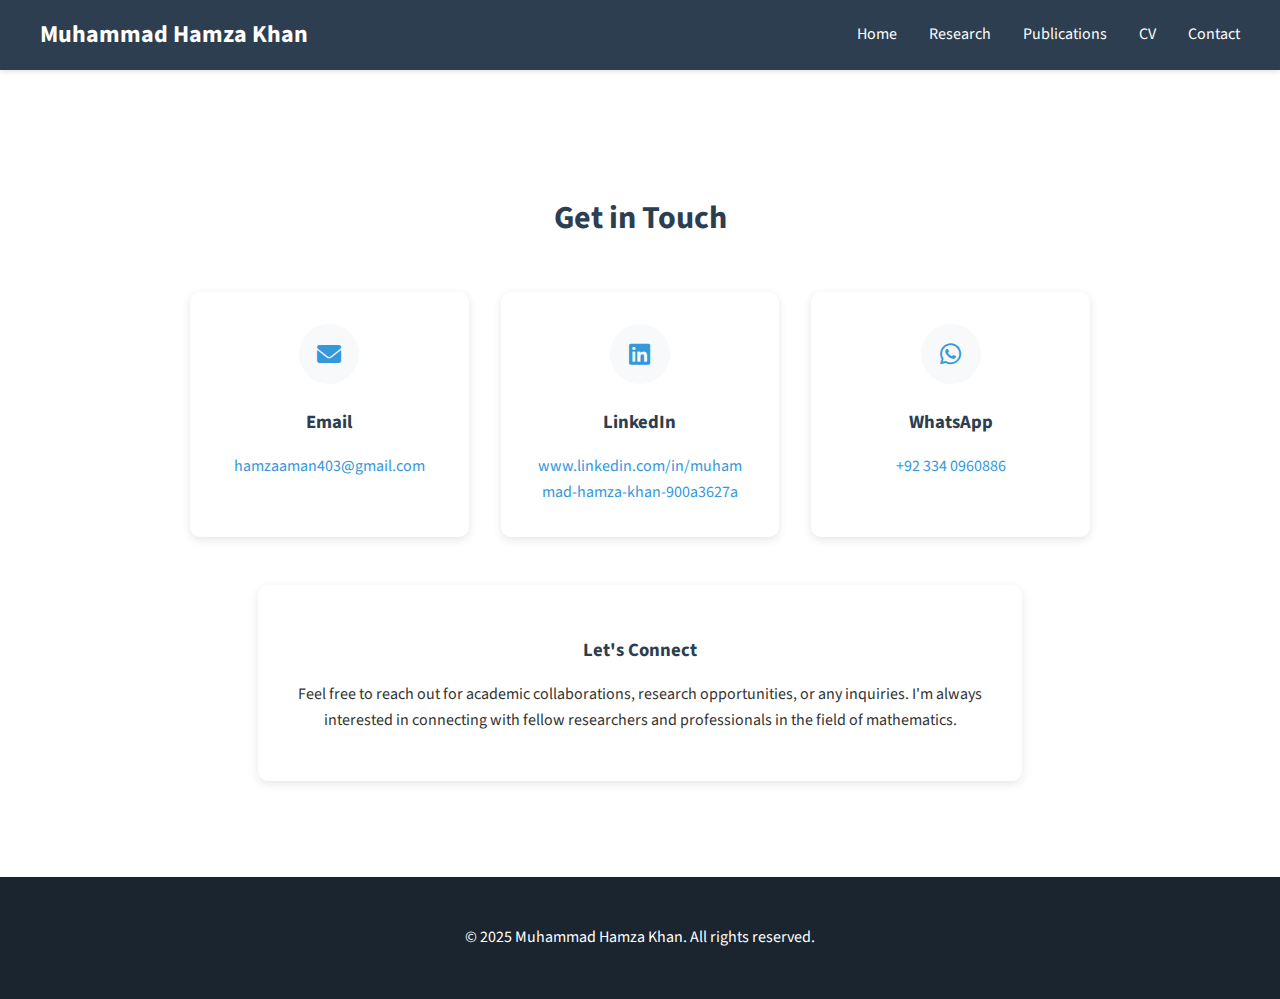
<file: contact.html>
<!DOCTYPE html>
<html lang="en">
<head>
    <meta charset="UTF-8">
    <meta name="viewport" content="width=device-width, initial-scale=1.0">
    <title>Contact - Muhammad Hamza Khan</title>
    <link rel="stylesheet" href="css/style.css">
    <link href="https://fonts.googleapis.com/css2?family=Source+Sans+Pro:wght@400;600;700&display=swap" rel="stylesheet">
    <link rel="stylesheet" href="https://cdnjs.cloudflare.com/ajax/libs/font-awesome/6.0.0/css/all.min.css">
</head>
<body>
    <header>
        <div class="container nav-container">
            <a href="index.html" class="logo">Muhammad Hamza Khan</a>
            <nav>
                <ul>
                    <li><a href="index.html">Home</a></li>
                    <li><a href="research.html">Research</a></li>
                    <li><a href="publications.html">Publications</a></li>
                    <li><a href="cv.html">CV</a></li>
                    <li><a href="contact.html">Contact</a></li>
                </ul>
            </nav>
        </div>
    </header>

    <main>
        <div class="container">
            <section class="contact-page-section">
                <h2 class="section-title">Get in Touch</h2>
                <div class="contact-grid">
                    <div class="contact-card">
                        <div class="contact-icon">
                            <i class="fas fa-envelope"></i>
                        </div>
                        <h3>Email</h3>
                        <a href="mailto:hamzaaman403@gmail.com" class="contact-link">
                            hamzaaman403@gmail.com
                        </a>
                    </div>

                    <div class="contact-card">
                        <div class="contact-icon">
                            <i class="fab fa-linkedin"></i>
                        </div>
                        <h3>LinkedIn</h3>
                        <a href="https://www.linkedin.com/in/muhammad-hamza-khan-900a3627a" target="_blank" class="contact-link">
                            www.linkedin.com/in/muhammad-hamza-khan-900a3627a
                        </a>
                    </div>

                    <div class="contact-card">
                        <div class="contact-icon">
                            <i class="fab fa-whatsapp"></i>
                        </div>
                        <h3>WhatsApp</h3>
                        <a href="https://wa.me/923340960886" target="_blank" class="contact-link">
                            +92 334 0960886
                        </a>
                    </div>
                </div>

                <div class="contact-message">
                    <h3>Let's Connect</h3>
                    <p>Feel free to reach out for academic collaborations, research opportunities, or any inquiries. 
                    I'm always interested in connecting with fellow researchers and professionals in the field of mathematics.</p>
                </div>
            </section>
        </div>
    </main>

    <footer>
        <div class="container">
            <p>&copy; 2025 Muhammad Hamza Khan. All rights reserved.</p>
        </div>
    </footer>
</body>
</html>
</file>
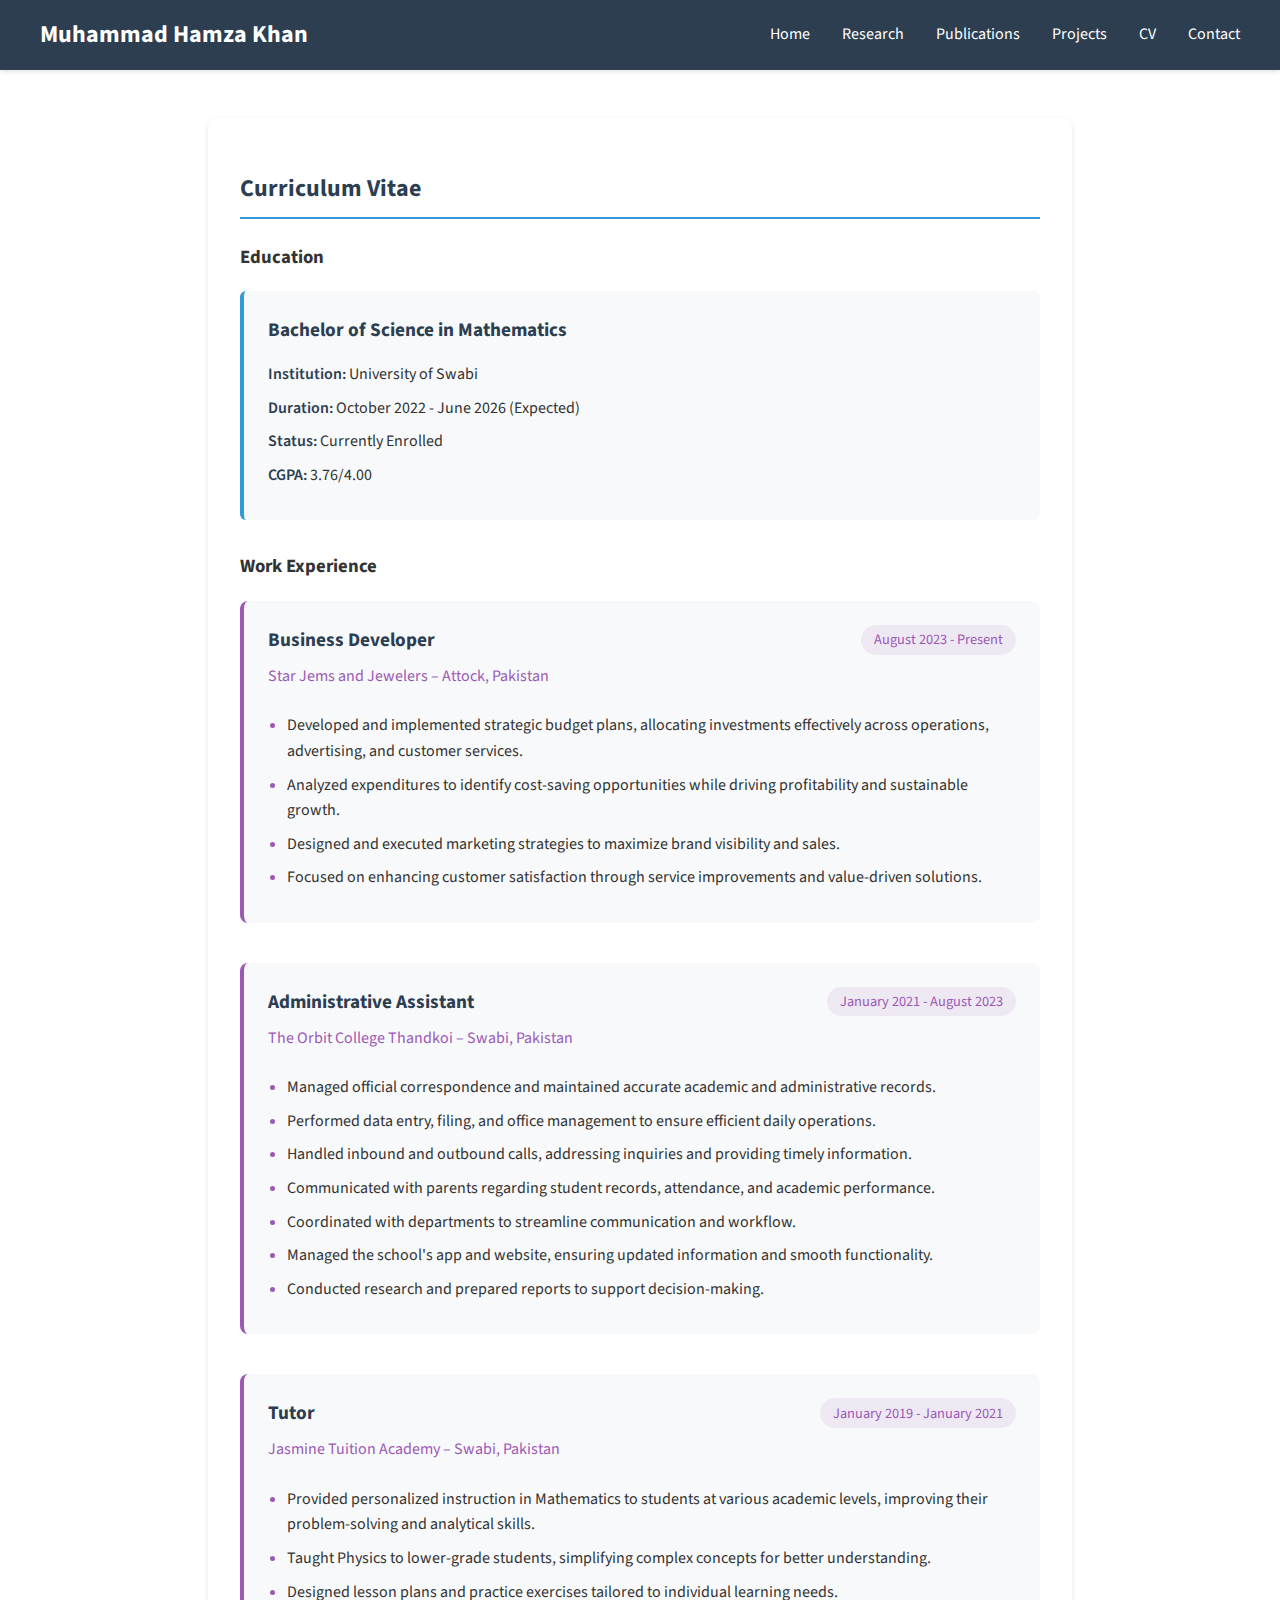
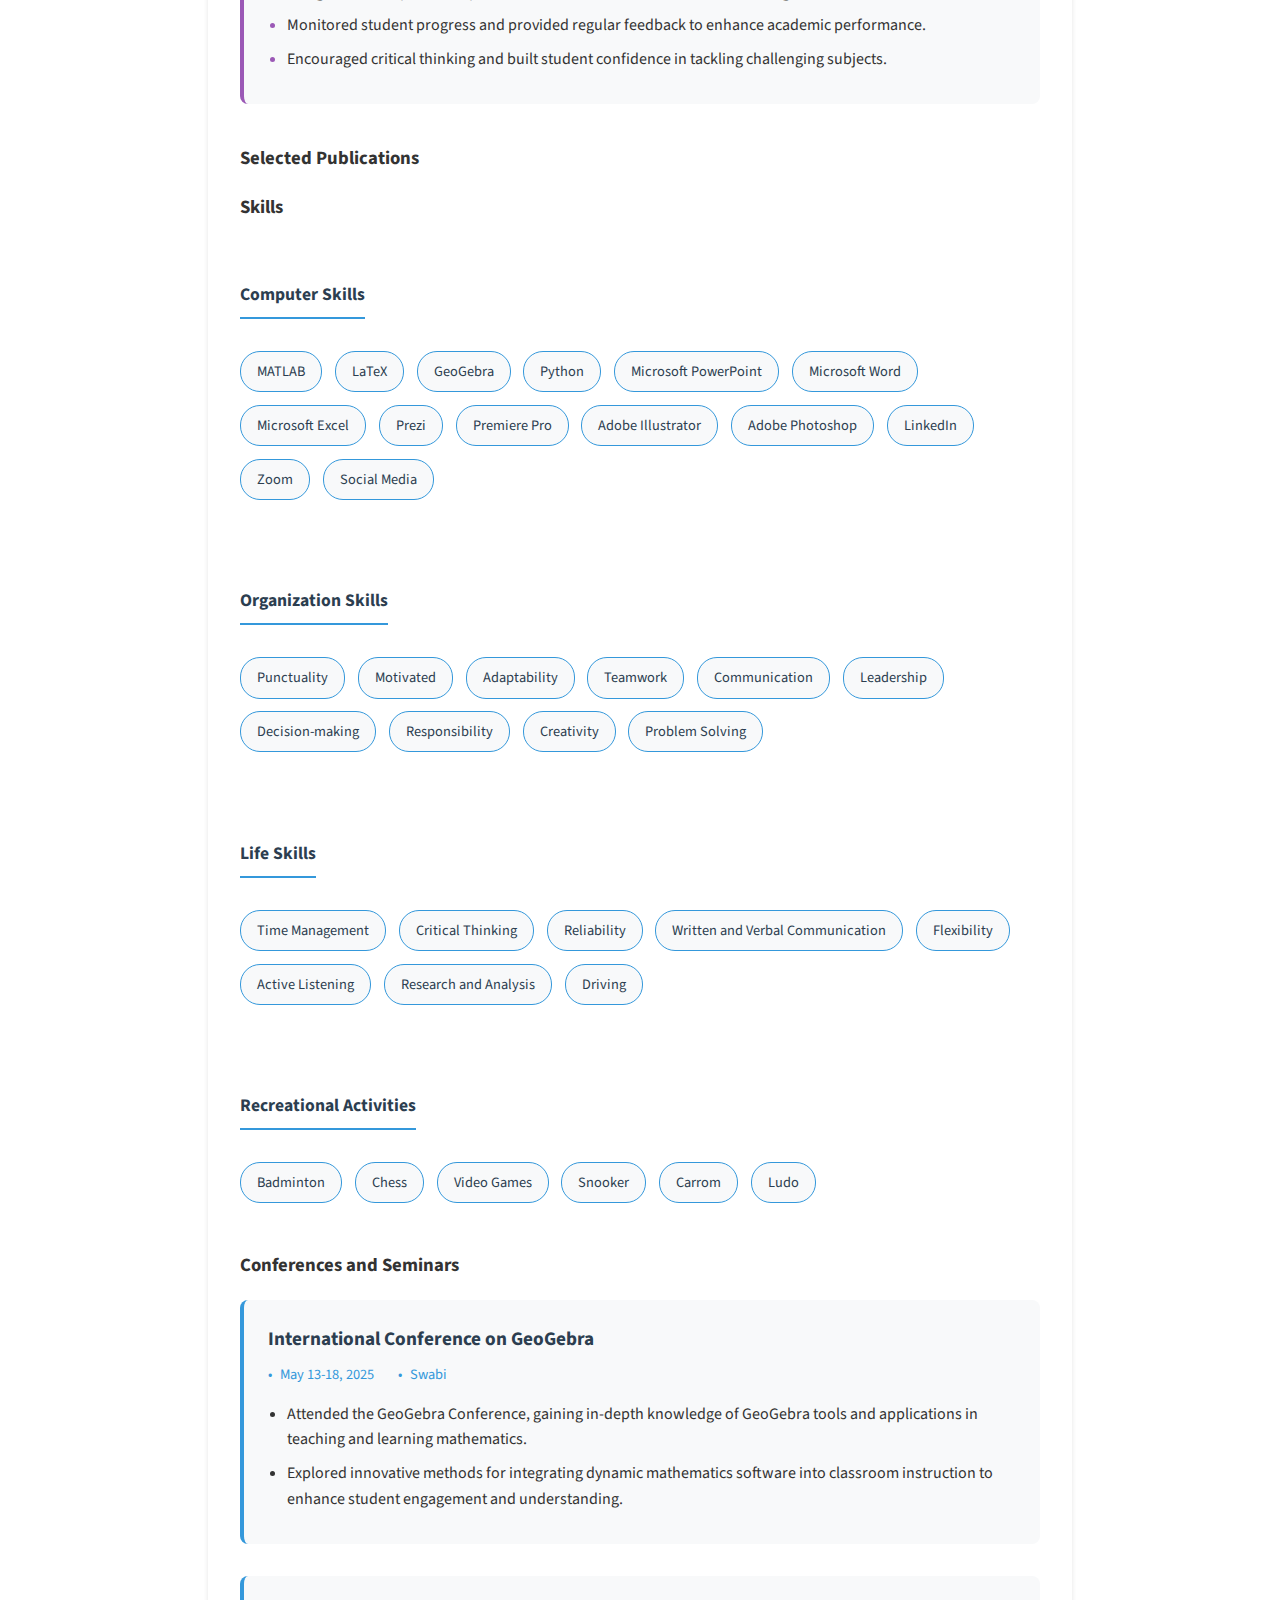
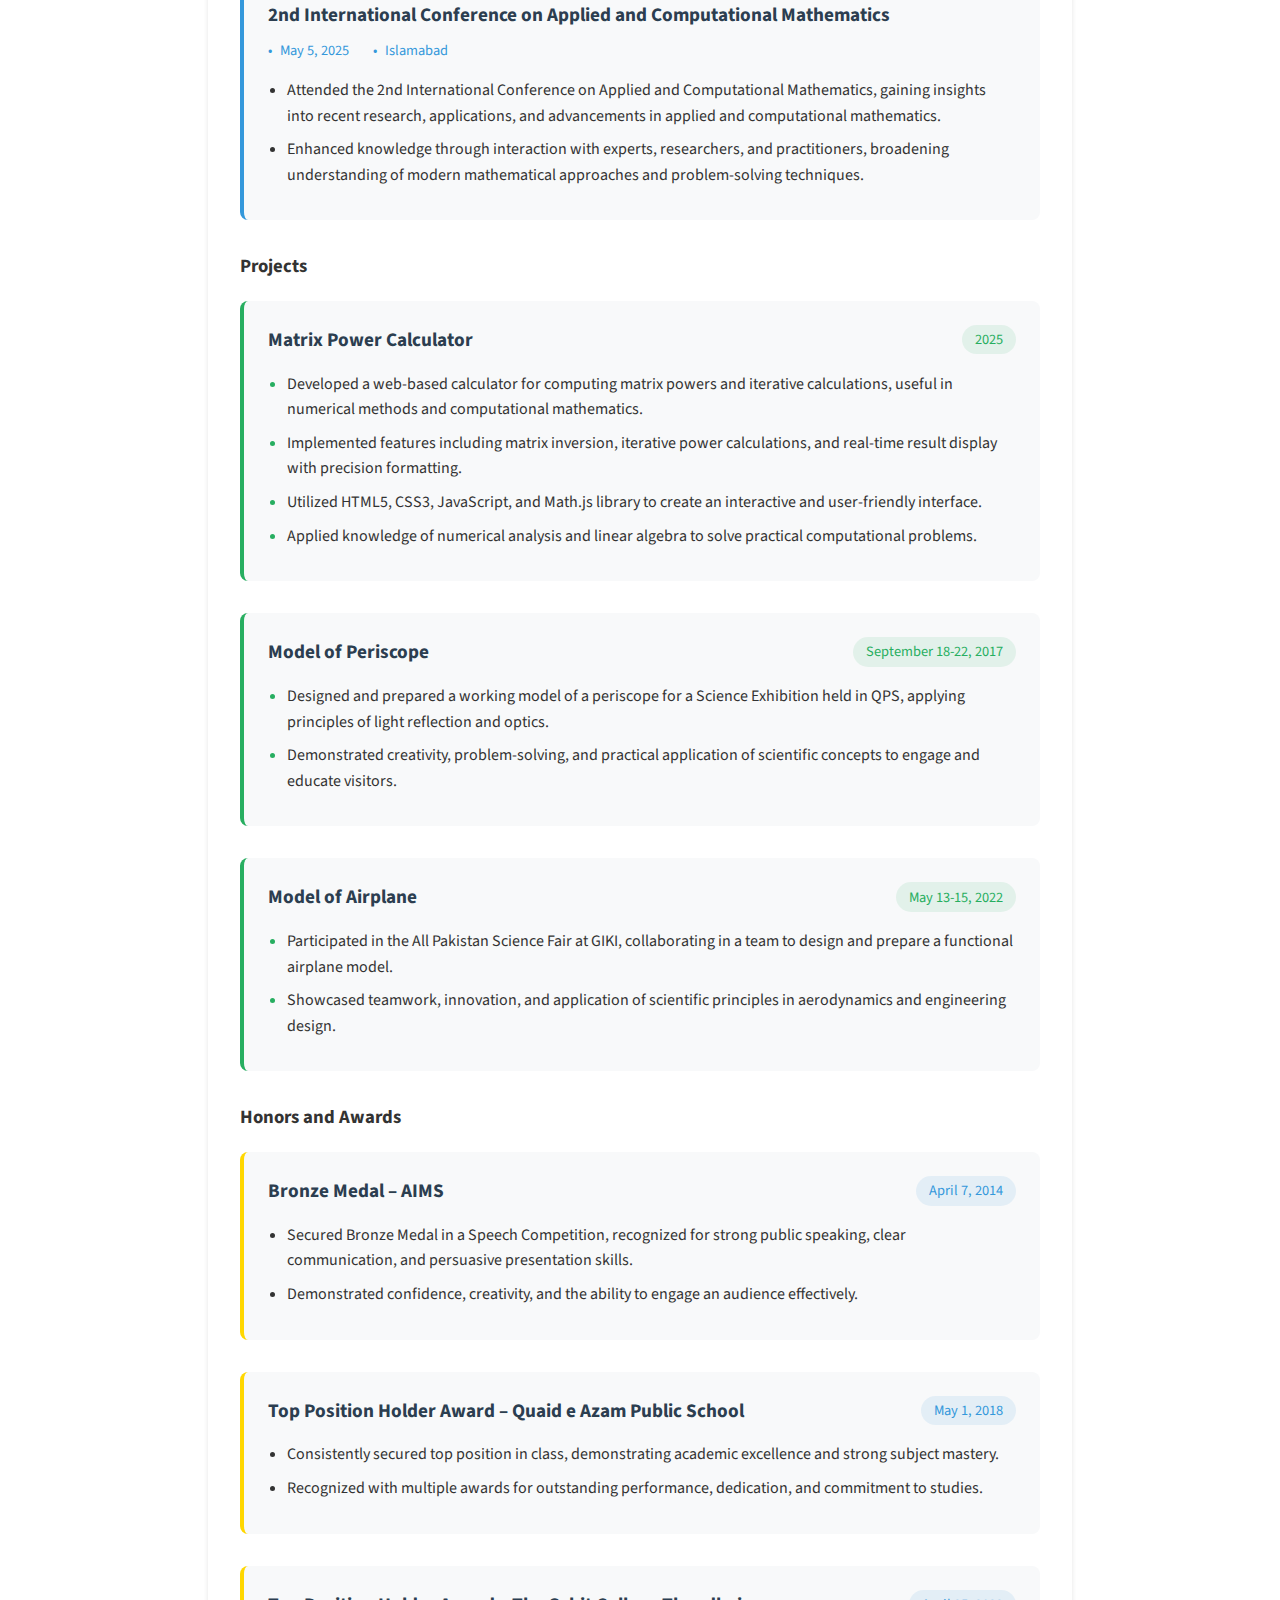
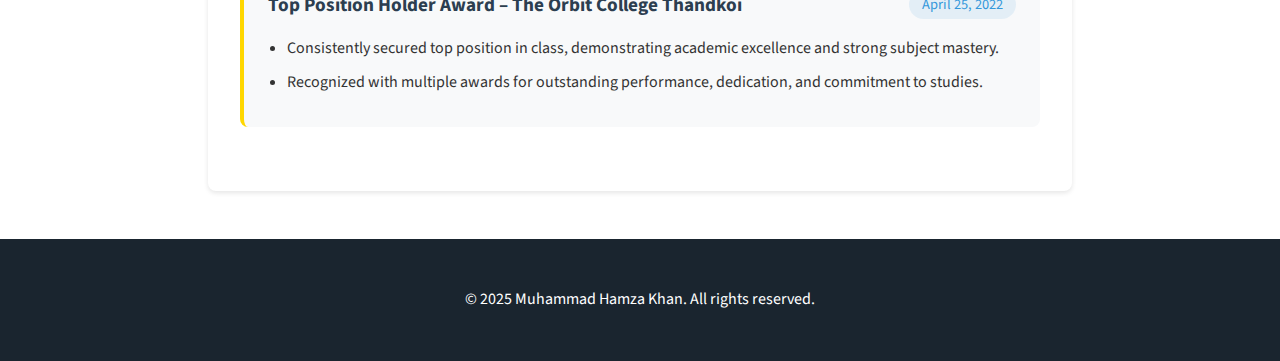
<file: cv.html>
<!DOCTYPE html>
<html lang="en">
<head>
    <meta charset="UTF-8">
    <meta name="viewport" content="width=device-width, initial-scale=1.0">
    <title>CV - Muhammad Hamza Khan</title>
    <link rel="stylesheet" href="css/style.css">
    <link href="https://fonts.googleapis.com/css2?family=Source+Sans+Pro:wght@400;600;700&display=swap" rel="stylesheet">
</head>
<body>
    <header>
        <div class="container nav-container">
            <a href="index.html" class="logo">Muhammad Hamza Khan</a>
            <nav>
                <ul>
                    <li><a href="index.html">Home</a></li>
                    <li><a href="research.html">Research</a></li>
                    <li><a href="publications.html">Publications</a></li>
                    <li><a href="projects.html">Projects</a></li>
                    <li><a href="cv.html">CV</a></li>
                    <li><a href="contact.html">Contact</a></li>
                </ul>
            </nav>
        </div>
    </header>

    <main>
        <div class="container">
            <section class="cv-section">
                <h2>Curriculum Vitae</h2>
                
                <div class="education">
                    <h3>Education</h3>
                    <div class="education-item">
                        <h4>Bachelor of Science in Mathematics</h4>
                        <p><strong>Institution:</strong> University of Swabi</p>
                        <p><strong>Duration:</strong> October 2022 - June 2026 (Expected)</p>
                        <p><strong>Status:</strong> Currently Enrolled</p>
                        <p><strong>CGPA:</strong> 3.76/4.00</p>
                    </div>
                </div>

                <div class="experience">
                    <h3>Work Experience</h3>

                    <div class="experience-item">
                        <div class="experience-header">
                            <div class="experience-title">
                                <h4>Business Developer</h4>
                                <div class="company">Star Jems and Jewelers – Attock, Pakistan</div>
                            </div>
                            <span class="experience-date">August 2023 - Present</span>
                        </div>
                        <ul class="experience-details">
                            <li>Developed and implemented strategic budget plans, allocating investments effectively across operations,
                                advertising, and customer services.</li>
                            <li>Analyzed expenditures to identify cost-saving opportunities while driving profitability and sustainable growth.</li>
                            <li>Designed and executed marketing strategies to maximize brand visibility and sales.</li>
                            <li>Focused on enhancing customer satisfaction through service improvements and value-driven solutions.</li>
                        </ul>
                    </div>

                    <div class="experience-item">
                        <div class="experience-header">
                            <div class="experience-title">
                                <h4>Administrative Assistant</h4>
                                <div class="company">The Orbit College Thandkoi – Swabi, Pakistan</div>
                            </div>
                            <span class="experience-date">January 2021 - August 2023</span>
                        </div>
                        <ul class="experience-details">
                            <li>Managed official correspondence and maintained accurate academic and administrative records.</li>
                            <li>Performed data entry, filing, and office management to ensure efficient daily operations.</li>
                            <li>Handled inbound and outbound calls, addressing inquiries and providing timely information.</li>
                            <li>Communicated with parents regarding student records, attendance, and academic performance.</li>
                            <li>Coordinated with departments to streamline communication and workflow.</li>
                            <li>Managed the school's app and website, ensuring updated information and smooth functionality.</li>
                            <li>Conducted research and prepared reports to support decision-making.</li>
                        </ul>
                    </div>

                    <div class="experience-item">
                        <div class="experience-header">
                            <div class="experience-title">
                                <h4>Tutor</h4>
                                <div class="company">Jasmine Tuition Academy – Swabi, Pakistan</div>
                            </div>
                            <span class="experience-date">January 2019 - January 2021</span>
                        </div>
                        <ul class="experience-details">
                            <li>Provided personalized instruction in Mathematics to students at various academic levels, improving their
                                problem-solving and analytical skills.</li>
                            <li>Taught Physics to lower-grade students, simplifying complex concepts for better understanding.</li>
                            <li>Designed lesson plans and practice exercises tailored to individual learning needs.</li>
                            <li>Monitored student progress and provided regular feedback to enhance academic performance.</li>
                            <li>Encouraged critical thinking and built student confidence in tackling challenging subjects.</li>
                        </ul>
                    </div>
                </div>

                <div class="publications">
                    <h3>Selected Publications</h3>
                    <!-- Add your publications -->
                </div>

                <div class="skills">
                    <h3>Skills</h3>
                    
                    <div class="skill-category">
                        <h4>Computer Skills</h4>
                        <div class="skill-items">
                            <span class="skill-item">MATLAB</span>
                            <span class="skill-item">LaTeX</span>
                            <span class="skill-item">GeoGebra</span>
                            <span class="skill-item">Python</span>
                            <span class="skill-item">Microsoft PowerPoint</span>
                            <span class="skill-item">Microsoft Word</span>
                            <span class="skill-item">Microsoft Excel</span>
                            <span class="skill-item">Prezi</span>
                            <span class="skill-item">Premiere Pro</span>
                            <span class="skill-item">Adobe Illustrator</span>
                            <span class="skill-item">Adobe Photoshop</span>
                            <span class="skill-item">LinkedIn</span>
                            <span class="skill-item">Zoom</span>
                            <span class="skill-item">Social Media</span>
                        </div>
                    </div>

                    <div class="skill-category">
                        <h4>Organization Skills</h4>
                        <div class="skill-items">
                            <span class="skill-item">Punctuality</span>
                            <span class="skill-item">Motivated</span>
                            <span class="skill-item">Adaptability</span>
                            <span class="skill-item">Teamwork</span>
                            <span class="skill-item">Communication</span>
                            <span class="skill-item">Leadership</span>
                            <span class="skill-item">Decision-making</span>
                            <span class="skill-item">Responsibility</span>
                            <span class="skill-item">Creativity</span>
                            <span class="skill-item">Problem Solving</span>
                        </div>
                    </div>

                    <div class="skill-category">
                        <h4>Life Skills</h4>
                        <div class="skill-items">
                            <span class="skill-item">Time Management</span>
                            <span class="skill-item">Critical Thinking</span>
                            <span class="skill-item">Reliability</span>
                            <span class="skill-item">Written and Verbal Communication</span>
                            <span class="skill-item">Flexibility</span>
                            <span class="skill-item">Active Listening</span>
                            <span class="skill-item">Research and Analysis</span>
                            <span class="skill-item">Driving</span>
                        </div>
                    </div>

                    <div class="skill-category">
                        <h4>Recreational Activities</h4>
                        <div class="skill-items">
                            <span class="skill-item">Badminton</span>
                            <span class="skill-item">Chess</span>
                            <span class="skill-item">Video Games</span>
                            <span class="skill-item">Snooker</span>
                            <span class="skill-item">Carrom</span>
                            <span class="skill-item">Ludo</span>
                        </div>
                    </div>
                </div>

                <div class="conferences">
                    <h3>Conferences and Seminars</h3>
                    
                    <div class="conference-item">
                        <div class="conference-header">
                            <h4>International Conference on GeoGebra</h4>
                            <div class="conference-meta">
                                <span class="date">May 13-18, 2025</span>
                                <span class="location">Swabi</span>
                            </div>
                        </div>
                        <ul class="conference-details">
                            <li>Attended the GeoGebra Conference, gaining in-depth knowledge of GeoGebra tools and applications in
                                teaching and learning mathematics.</li>
                            <li>Explored innovative methods for integrating dynamic mathematics software into classroom instruction to
                                enhance student engagement and understanding.</li>
                        </ul>
                    </div>

                    <div class="conference-item">
                        <div class="conference-header">
                            <h4>2nd International Conference on Applied and Computational Mathematics</h4>
                            <div class="conference-meta">
                                <span class="date">May 5, 2025</span>
                                <span class="location">Islamabad</span>
                            </div>
                        </div>
                        <ul class="conference-details">
                            <li>Attended the 2nd International Conference on Applied and Computational Mathematics, gaining insights
                                into recent research, applications, and advancements in applied and computational mathematics.</li>
                            <li>Enhanced knowledge through interaction with experts, researchers, and practitioners, broadening
                                understanding of modern mathematical approaches and problem-solving techniques.</li>
                        </ul>
                    </div>
                </div>

                <div class="projects">
                    <h3>Projects</h3>
                                     
                    <div class="project-item">
                        <div class="project-header">
                            <h4>Matrix Power Calculator</h4>
                            <span class="project-date">2025</span>
                        </div>
                        <ul class="project-details">
                            <li>Developed a web-based calculator for computing matrix powers and iterative calculations, useful in numerical 
                                methods and computational mathematics.</li>
                            <li>Implemented features including matrix inversion, iterative power calculations, and real-time result display 
                                with precision formatting.</li>
                            <li>Utilized HTML5, CSS3, JavaScript, and Math.js library to create an interactive and user-friendly interface.</li>
                            <li>Applied knowledge of numerical analysis and linear algebra to solve practical computational problems.</li>
                        </ul>
                    </div>

                    
                    <div class="project-item">
                        <div class="project-header">
                            <h4>Model of Periscope</h4>
                            <span class="project-date">September 18-22, 2017</span>
                        </div>
                        <ul class="project-details">
                            <li>Designed and prepared a working model of a periscope for a Science Exhibition held in QPS, applying principles
                                of light reflection and optics.</li>
                            <li>Demonstrated creativity, problem-solving, and practical application of scientific concepts to engage and educate
                                visitors.</li>
                        </ul>
                    </div>

                    <div class="project-item">
                        <div class="project-header">
                            <h4>Model of Airplane</h4>
                            <span class="project-date">May 13-15, 2022</span>
                        </div>
                        <ul class="project-details">
                            <li>Participated in the All Pakistan Science Fair at GIKI, collaborating in a team to design and prepare a
                                functional airplane model.</li>
                            <li>Showcased teamwork, innovation, and application of scientific principles in aerodynamics and engineering
                                design.</li>
                        </ul>
                    </div>
                </div>

                <div class="awards">
                    <h3>Honors and Awards</h3>
                    
                    <div class="award-item">
                        <div class="award-header">
                            <h4>Bronze Medal – AIMS</h4>
                            <span class="award-date">April 7, 2014</span>
                        </div>
                        <ul class="award-details">
                            <li>Secured Bronze Medal in a Speech Competition, recognized for strong public speaking, clear communication,
                                and persuasive presentation skills.</li>
                            <li>Demonstrated confidence, creativity, and the ability to engage an audience effectively.</li>
                        </ul>
                    </div>

                    <div class="award-item">
                        <div class="award-header">
                            <h4>Top Position Holder Award – Quaid e Azam Public School</h4>
                            <span class="award-date">May 1, 2018</span>
                        </div>
                        <ul class="award-details">
                            <li>Consistently secured top position in class, demonstrating academic excellence and strong subject mastery.</li>
                            <li>Recognized with multiple awards for outstanding performance, dedication, and commitment to studies.</li>
                        </ul>
                    </div>

                    <div class="award-item">
                        <div class="award-header">
                            <h4>Top Position Holder Award – The Orbit College Thandkoi</h4>
                            <span class="award-date">April 25, 2022</span>
                        </div>
                        <ul class="award-details">
                            <li>Consistently secured top position in class, demonstrating academic excellence and strong subject mastery.</li>
                            <li>Recognized with multiple awards for outstanding performance, dedication, and commitment to studies.</li>
                        </ul>
                    </div>
                </div>
            </section>
        </div>
    </main>

    <footer>
        <div class="container">
            <p>&copy; 2025 Muhammad Hamza Khan. All rights reserved.</p>
        </div>
    </footer>
</body>
</html>
</file>
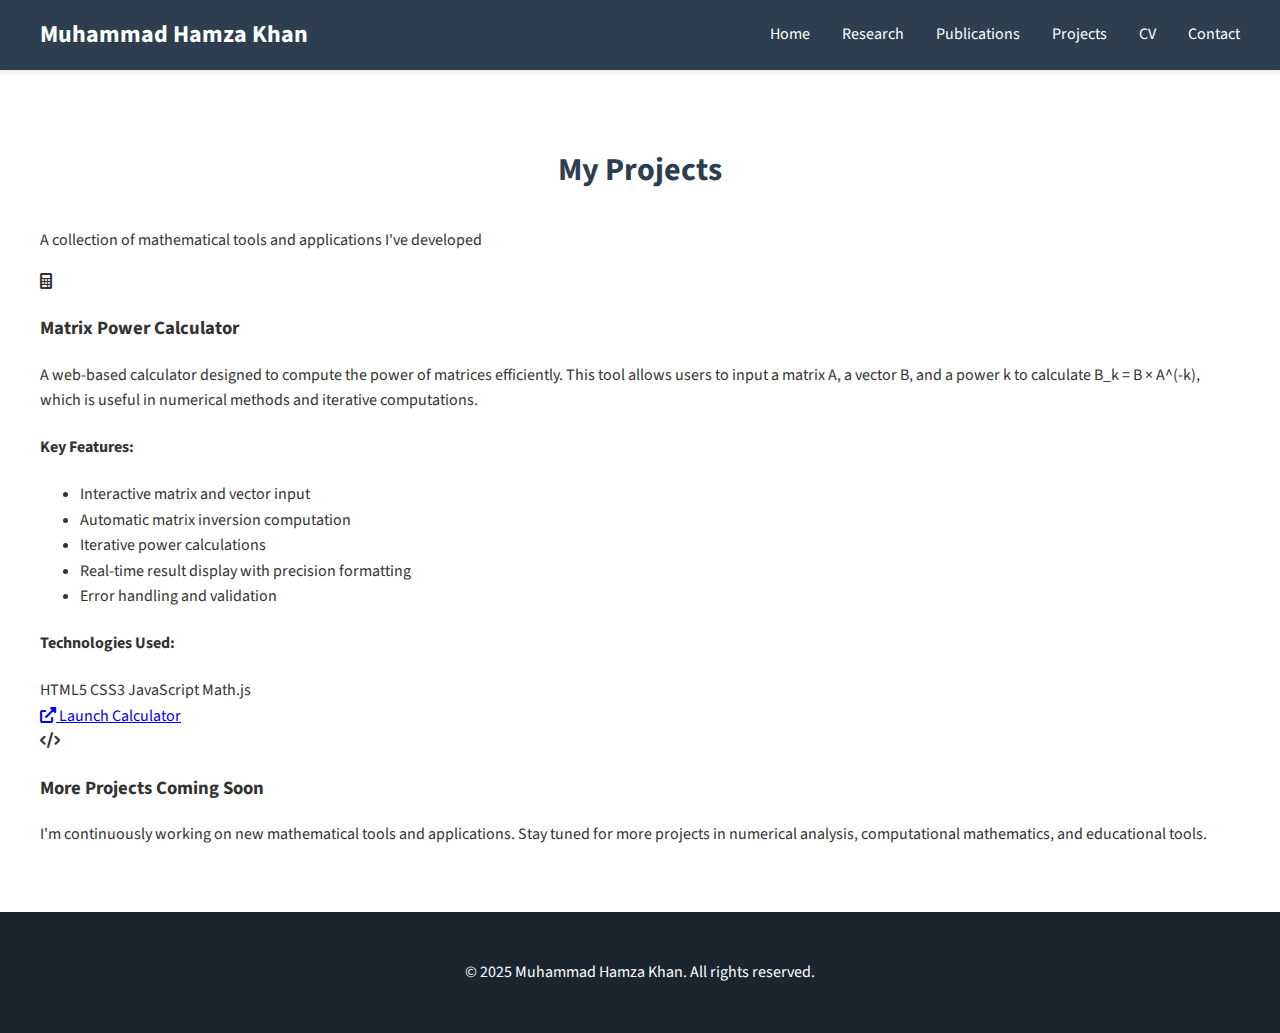
<file: projects.html>
<!DOCTYPE html>
<html lang="en">
<head>
    <meta charset="UTF-8">
    <meta name="viewport" content="width=device-width, initial-scale=1.0">
    <title>Projects - Muhammad Hamza Khan</title>
    <link rel="stylesheet" href="css/style.css">
    <link href="https://fonts.googleapis.com/css2?family=Source+Sans+Pro:wght@400;600;700&display=swap" rel="stylesheet">
    <link rel="stylesheet" href="https://cdnjs.cloudflare.com/ajax/libs/font-awesome/6.0.0/css/all.min.css">
</head>
<body>
    <header>
        <div class="container nav-container">
            <a href="index.html" class="logo">Muhammad Hamza Khan</a>
            <nav>
                <ul>
                    <li><a href="index.html">Home</a></li>
                    <li><a href="research.html">Research</a></li>
                    <li><a href="publications.html">Publications</a></li>
                    <li><a href="projects.html">Projects</a></li>
                    <li><a href="cv.html">CV</a></li>
                    <li><a href="contact.html">Contact</a></li>
                </ul>
            </nav>
        </div>
    </header>

    <main>
        <div class="container">
            <section class="projects-section">
                <h2 class="section-title">My Projects</h2>
                <p class="section-description">A collection of mathematical tools and applications I've developed</p>

                <div class="projects-grid">
                    <!-- Matrix Power Calculator Project -->
                    <div class="project-card">
                        <div class="project-icon">
                            <i class="fas fa-calculator"></i>
                        </div>
                        <h3 class="project-card-title">Matrix Power Calculator</h3>
                        <p class="project-description">
                            A web-based calculator designed to compute the power of matrices efficiently. 
                            This tool allows users to input a matrix A, a vector B, and a power k to calculate 
                            B_k = B × A^(-k), which is useful in numerical methods and iterative computations.
                        </p>
                        
                        <div class="project-features">
                            <h4>Key Features:</h4>
                            <ul>
                                <li>Interactive matrix and vector input</li>
                                <li>Automatic matrix inversion computation</li>
                                <li>Iterative power calculations</li>
                                <li>Real-time result display with precision formatting</li>
                                <li>Error handling and validation</li>
                            </ul>
                        </div>

                        <div class="project-tech">
                            <h4>Technologies Used:</h4>
                            <div class="tech-tags">
                                <span class="tech-tag">HTML5</span>
                                <span class="tech-tag">CSS3</span>
                                <span class="tech-tag">JavaScript</span>
                                <span class="tech-tag">Math.js</span>
                            </div>
                        </div>

                        <div class="project-links">
                            <a href="projects/matrix-calculator/index.html" target="_blank" class="project-btn primary">
                                <i class="fas fa-external-link-alt"></i> Launch Calculator
                            </a>
                        </div>
                    </div>

                    <!-- Placeholder for future projects -->
                    <div class="project-card coming-soon">
                        <div class="project-icon">
                            <i class="fas fa-code"></i>
                        </div>
                        <h3 class="project-card-title">More Projects Coming Soon</h3>
                        <p class="project-description">
                            I'm continuously working on new mathematical tools and applications. 
                            Stay tuned for more projects in numerical analysis, computational mathematics, 
                            and educational tools.
                        </p>
                    </div>
                </div>
            </section>
        </div>
    </main>

    <footer>
        <div class="container">
            <p>&copy; 2025 Muhammad Hamza Khan. All rights reserved.</p>
        </div>
    </footer>
</body>
</html>
</file>
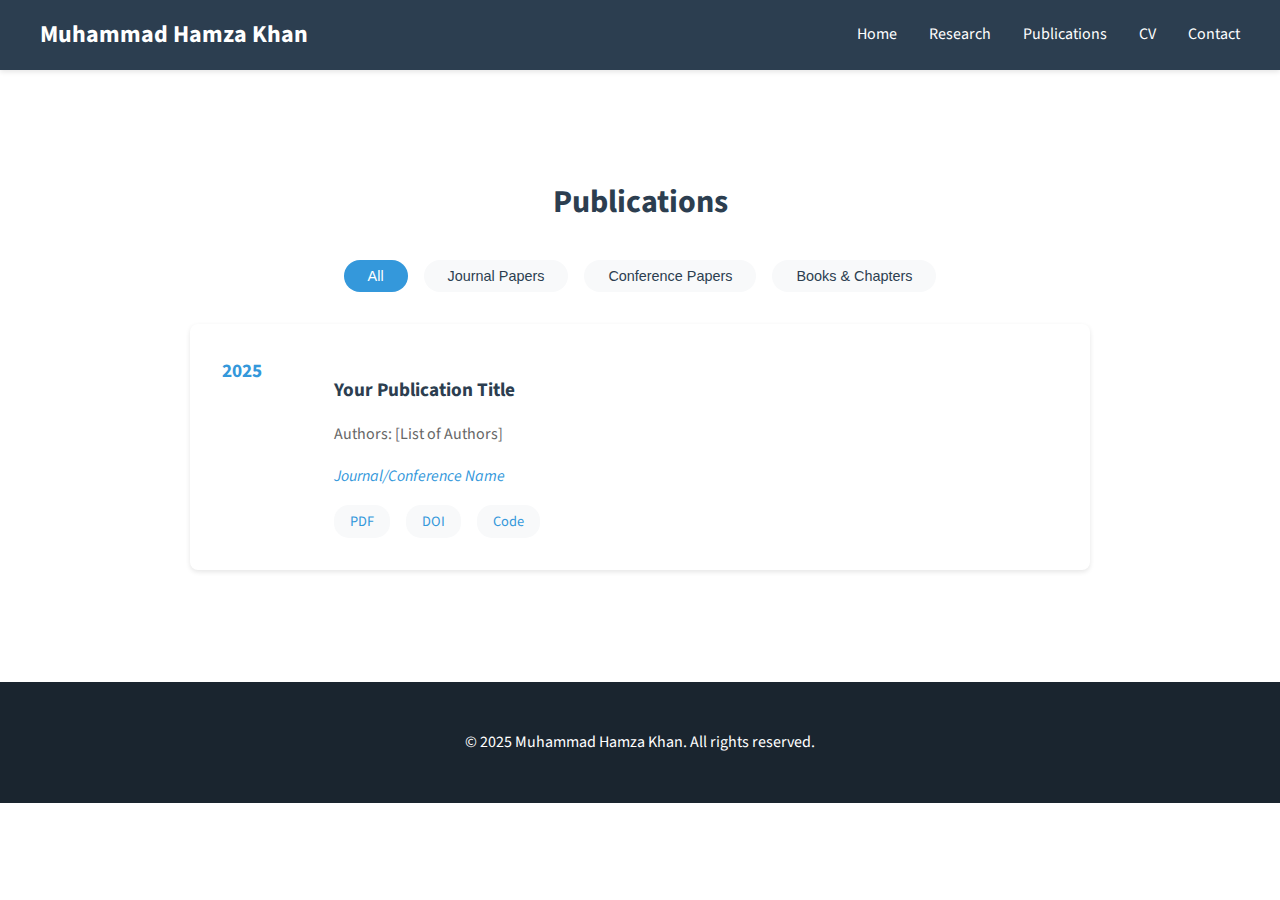
<file: publications.html>
<!DOCTYPE html>
<html lang="en">
<head>
    <meta charset="UTF-8">
    <meta name="viewport" content="width=device-width, initial-scale=1.0">
    <title>Publications - Muhammad Hamza Khan</title>
    <link rel="stylesheet" href="css/style.css">
    <link href="https://fonts.googleapis.com/css2?family=Source+Sans+Pro:wght@400;600;700&display=swap" rel="stylesheet">
</head>
<body>
    <header>
        <div class="container nav-container">
            <a href="index.html" class="logo">Muhammad Hamza Khan</a>
            <nav>
                <ul>
                    <li><a href="index.html">Home</a></li>
                    <li><a href="research.html">Research</a></li>
                    <li><a href="publications.html">Publications</a></li>
                    <li><a href="cv.html">CV</a></li>
                    <li><a href="contact.html">Contact</a></li>
                </ul>
            </nav>
        </div>
    </header>

    <main>
        <div class="container">
            <section class="publications-section">
                <h2 class="section-title">Publications</h2>

                <div class="publication-filters">
                    <button class="filter-btn active" data-filter="all">All</button>
                    <button class="filter-btn" data-filter="journal">Journal Papers</button>
                    <button class="filter-btn" data-filter="conference">Conference Papers</button>
                    <button class="filter-btn" data-filter="book">Books & Chapters</button>
                </div>

                <div class="publications-list">
                    <!-- Sample publication format (you can add your publications here) -->
                    <div class="publication-item">
                        <div class="publication-year">2025</div>
                        <div class="publication-content">
                            <h3 class="publication-title">Your Publication Title</h3>
                            <p class="publication-authors">Authors: [List of Authors]</p>
                            <p class="publication-venue">Journal/Conference Name</p>
                            <div class="publication-links">
                                <a href="#" class="pub-link">PDF</a>
                                <a href="#" class="pub-link">DOI</a>
                                <a href="#" class="pub-link">Code</a>
                            </div>
                        </div>
                    </div>
                </div>
            </section>
        </div>
    </main>

    <footer>
        <div class="container">
            <p>&copy; 2025 Muhammad Hamza Khan. All rights reserved.</p>
        </div>
    </footer>
</body>
</html>
</file>
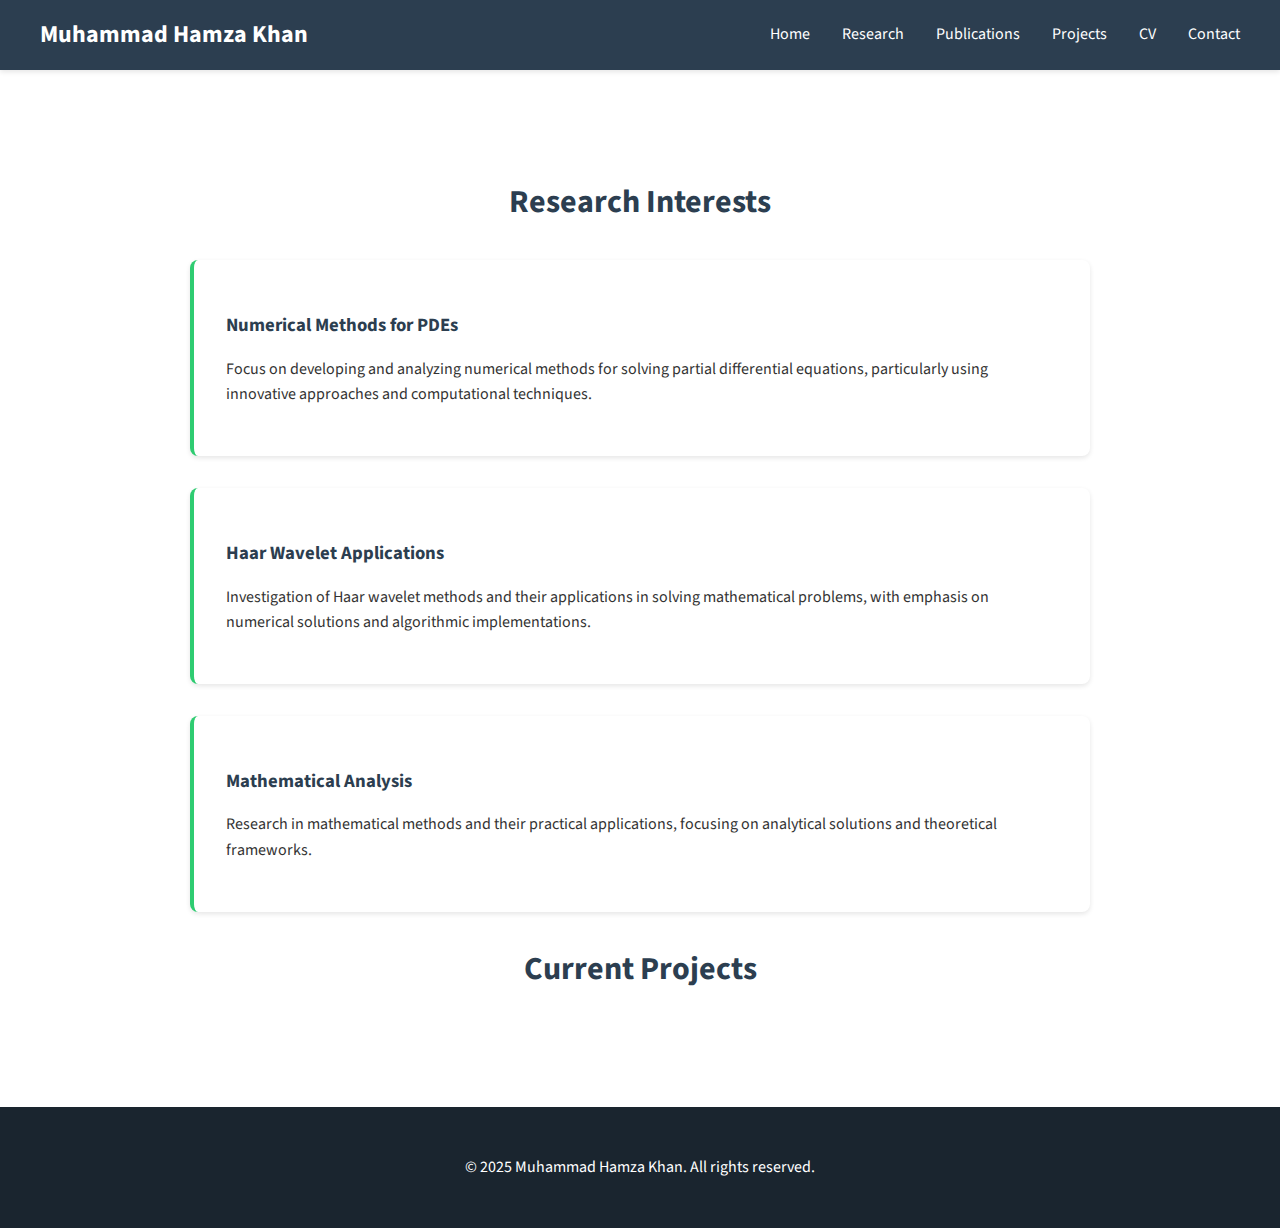
<file: research.html>
<!DOCTYPE html>
<html lang="en">
<head>
    <meta charset="UTF-8">
    <meta name="viewport" content="width=device-width, initial-scale=1.0">
    <title>Research - Muhammad Hamza Khan</title>
    <link rel="stylesheet" href="css/style.css">
    <link href="https://fonts.googleapis.com/css2?family=Source+Sans+Pro:wght@400;600;700&display=swap" rel="stylesheet">
</head>
<body>
    <header>
        <div class="container nav-container">
            <a href="index.html" class="logo">Muhammad Hamza Khan</a>
            <nav>
                <ul>
                    <li><a href="index.html">Home</a></li>
                    <li><a href="research.html">Research</a></li>
                    <li><a href="publications.html">Publications</a></li>
                    <li><a href="projects.html">Projects</a></li>
                    <li><a href="cv.html">CV</a></li>
                    <li><a href="contact.html">Contact</a></li>
                </ul>
            </nav>
        </div>
    </header>

    <main>
        <div class="container">
            <section class="research-section">
                <h2 class="section-title">Research Interests</h2>
                
                <div class="research-area">
                    <h3>Numerical Methods for PDEs</h3>
                    <p>Focus on developing and analyzing numerical methods for solving partial differential equations, 
                    particularly using innovative approaches and computational techniques.</p>
                </div>

                <div class="research-area">
                    <h3>Haar Wavelet Applications</h3>
                    <p>Investigation of Haar wavelet methods and their applications in solving mathematical problems, 
                    with emphasis on numerical solutions and algorithmic implementations.</p>
                </div>

                <div class="research-area">
                    <h3>Mathematical Analysis</h3>
                    <p>Research in mathematical methods and their practical applications, focusing on analytical 
                    solutions and theoretical frameworks.</p>
                </div>

                <div class="current-projects">
                    <h2 class="section-title">Current Projects</h2>
                    <div class="project-grid">
                        <!-- Add your current research projects here -->
                    </div>
                </div>
            </section>
        </div>
    </main>

    <footer>
        <div class="container">
            <p>&copy; 2025 Muhammad Hamza Khan. All rights reserved.</p>
        </div>
    </footer>
</body>
</html>
</file>
<file: css/style.css>
/* Global Styles */
:root {
    --primary-color: #2c3e50;
    --secondary-color: #3498db;
    --text-color: #333;
    --light-bg: #f8f9fa;
}

body {
    font-family: 'Source Sans Pro', sans-serif;
    line-height: 1.6;
    color: var(--text-color);
    margin: 0;
    padding: 0;
}

.container {
    max-width: 1200px;
    margin: 0 auto;
    padding: 0 20px;
}

/* Header Styles */
header {
    background-color: var(--primary-color);
    padding: 1rem 0;
    box-shadow: 0 2px 5px rgba(0,0,0,0.1);
}

.nav-container {
    display: flex;
    justify-content: space-between;
    align-items: center;
}

.logo {
    color: white;
    text-decoration: none;
    font-size: 1.5rem;
    font-weight: bold;
}

nav ul {
    list-style: none;
    display: flex;
    margin: 0;
    padding: 0;
}

nav ul li {
    margin-left: 2rem;
}

nav ul li a {
    color: white;
    text-decoration: none;
    transition: color 0.3s;
}

nav ul li a:hover {
    color: var(--secondary-color);
}

/* Hero Section */
.hero {
    background-color: var(--light-bg);
    padding: 4rem 0;
}

.profile-section {
    display: flex;
    align-items: center;
    justify-content: center;
    gap: 3rem;
    max-width: 1000px;
    margin: 0 auto;
}

.profile-image {
    flex-shrink: 0;
}

.profile-pic {
    width: 250px;
    height: 250px;
    border-radius: 15px;
    object-fit: cover;
    box-shadow: 0 4px 20px rgba(0,0,0,0.1);
    transition: transform 0.3s ease, box-shadow 0.3s ease;
}

.profile-pic:hover {
    transform: translateY(-5px);
    box-shadow: 0 6px 25px rgba(0,0,0,0.15);
}

.profile-content {
    text-align: left;
}

.hero h1 {
    font-size: 2.5rem;
    margin-bottom: 1rem;
    color: var(--primary-color);
}

.hero p {
    font-size: 1.2rem;
    color: #666;
    max-width: 800px;
    margin: 0;
}

@media (max-width: 768px) {
    .profile-section {
        flex-direction: column;
        text-align: center;
        gap: 2rem;
    }

    .profile-content {
        text-align: center;
    }

    .profile-pic {
        width: 200px;
        height: 200px;
    }

    .hero h1 {
        font-size: 2rem;
    }
}

/* Main Content */
main {
    padding: 3rem 0;
}

.section-title {
    font-size: 2rem;
    color: var(--primary-color);
    margin-bottom: 2rem;
    text-align: center;
}

/* Publications Grid */
.publications-grid {
    display: grid;
    grid-template-columns: repeat(auto-fit, minmax(300px, 1fr));
    gap: 2rem;
    padding: 2rem 0;
}

.publication-card {
    background: white;
    border-radius: 8px;
    padding: 1.5rem;
    box-shadow: 0 2px 5px rgba(0,0,0,0.1);
    transition: transform 0.3s;
}

.publication-card:hover {
    transform: translateY(-5px);
}

/* Research Areas */
.research-areas {
    background-color: var(--light-bg);
    padding: 3rem 0;
}

.research-grid {
    display: grid;
    grid-template-columns: repeat(auto-fit, minmax(250px, 1fr));
    gap: 2rem;
}

.research-item {
    text-align: center;
    padding: 2rem;
    background: white;
    border-radius: 8px;
    box-shadow: 0 2px 5px rgba(0,0,0,0.1);
}

/* Contact Section */
.contact-section {
    background-color: var(--primary-color);
    color: white;
    padding: 3rem 0;
    text-align: center;
}

.contact-grid {
    display: grid;
    grid-template-columns: repeat(auto-fit, minmax(250px, 1fr));
    gap: 2rem;
    margin-top: 2rem;
}

/* Footer */
footer {
    background-color: #1a252f;
    color: white;
    padding: 2rem 0;
    text-align: center;
}

/* CV Section */
.cv-section {
    max-width: 800px;
    margin: 0 auto;
    padding: 2rem;
    background: white;
    border-radius: 8px;
    box-shadow: 0 2px 5px rgba(0,0,0,0.1);
}

.education-item {
    margin-bottom: 2rem;
    padding: 1.5rem;
    background-color: var(--light-bg);
    border-radius: 6px;
    border-left: 4px solid var(--secondary-color);
}

.education-item h4 {
    color: var(--primary-color);
    margin: 0 0 1rem 0;
    font-size: 1.2rem;
}

.education-item p {
    margin: 0.5rem 0;
    color: var(--text-color);
}

.education-item strong {
    color: var(--primary-color);
    font-weight: 600;
}

/* Skills Section Styling */
.skill-category {
    margin-bottom: 2rem;
    padding: 1rem 0;
}

.skill-category h4 {
    color: var(--primary-color);
    margin-bottom: 1rem;
    font-size: 1.1rem;
    border-bottom: 2px solid var(--secondary-color);
    padding-bottom: 0.5rem;
    display: inline-block;
}

.skill-items {
    display: flex;
    flex-wrap: wrap;
    gap: 0.8rem;
    margin-top: 1rem;
}

.skill-item {
    background-color: var(--light-bg);
    padding: 0.5rem 1rem;
    border-radius: 20px;
    font-size: 0.9rem;
    color: var(--primary-color);
    border: 1px solid var(--secondary-color);
    transition: all 0.3s ease;
}

.skill-item:hover {
    background-color: var(--secondary-color);
    color: white;
    transform: translateY(-2px);
}

/* Conferences Section Styling */
.conference-item {
    margin-bottom: 2rem;
    padding: 1.5rem;
    background-color: var(--light-bg);
    border-radius: 8px;
    border-left: 4px solid var(--secondary-color);
    transition: transform 0.3s ease;
}

.conference-item:hover {
    transform: translateX(5px);
}

.conference-header {
    margin-bottom: 1rem;
}

.conference-header h4 {
    color: var(--primary-color);
    margin: 0 0 0.5rem 0;
    font-size: 1.2rem;
}

.conference-meta {
    display: flex;
    gap: 1.5rem;
    color: var(--secondary-color);
    font-size: 0.9rem;
}

.conference-meta span {
    display: flex;
    align-items: center;
}

.conference-meta span::before {
    content: '•';
    margin-right: 0.5rem;
}

.conference-details {
    margin: 0;
    padding-left: 1.2rem;
}

.conference-details li {
    margin-bottom: 0.5rem;
    line-height: 1.6;
    color: var(--text-color);
}

/* Awards Section Styling */
.award-item {
    margin-bottom: 2rem;
    padding: 1.5rem;
    background-color: var(--light-bg);
    border-radius: 8px;
    border-left: 4px solid #ffd700;  /* Gold color for awards */
    transition: transform 0.3s ease, box-shadow 0.3s ease;
}

.award-item:hover {
    transform: translateX(5px);
    box-shadow: 0 3px 10px rgba(0,0,0,0.1);
}

.award-header {
    display: flex;
    justify-content: space-between;
    align-items: flex-start;
    margin-bottom: 1rem;
}

.award-header h4 {
    color: var(--primary-color);
    margin: 0;
    font-size: 1.2rem;
    flex: 1;
}

.award-date {
    color: var(--secondary-color);
    font-size: 0.9rem;
    padding: 0.2rem 0.8rem;
    background-color: rgba(52, 152, 219, 0.1);
    border-radius: 15px;
    white-space: nowrap;
}

.award-details {
    margin: 0;
    padding-left: 1.2rem;
}

.award-details li {
    margin-bottom: 0.5rem;
    line-height: 1.6;
    color: var(--text-color);
}

/* Projects Section Styling */
.project-item {
    margin-bottom: 2rem;
    padding: 1.5rem;
    background-color: var(--light-bg);
    border-radius: 8px;
    border-left: 4px solid #27ae60;  /* Green color for projects */
    position: relative;
    transition: transform 0.3s ease, box-shadow 0.3s ease;
}

.project-item:hover {
    transform: translateX(5px);
    box-shadow: 0 3px 10px rgba(0,0,0,0.1);
}

.project-header {
    display: flex;
    justify-content: space-between;
    align-items: flex-start;
    margin-bottom: 1rem;
}

.project-header h4 {
    color: var(--primary-color);
    margin: 0;
    font-size: 1.2rem;
    flex: 1;
}

.project-date {
    color: #27ae60;
    font-size: 0.9rem;
    padding: 0.2rem 0.8rem;
    background-color: rgba(39, 174, 96, 0.1);
    border-radius: 15px;
    white-space: nowrap;
}

.project-details {
    margin: 0;
    padding-left: 1.2rem;
}

.project-details li {
    margin-bottom: 0.5rem;
    line-height: 1.6;
    color: var(--text-color);
}

.project-details li::marker {
    color: #27ae60;
}

/* Work Experience Section Styling */
.experience-item {
    margin-bottom: 2.5rem;
    padding: 1.5rem;
    background-color: var(--light-bg);
    border-radius: 8px;
    border-left: 4px solid #9b59b6;  /* Purple color for experience */
    position: relative;
    transition: transform 0.3s ease, box-shadow 0.3s ease;
}

.experience-item:hover {
    transform: translateX(5px);
    box-shadow: 0 3px 10px rgba(0,0,0,0.1);
}

.experience-header {
    display: flex;
    justify-content: space-between;
    align-items: flex-start;
    margin-bottom: 1rem;
}

.experience-title {
    flex: 1;
}

.experience-title h4 {
    color: var(--primary-color);
    margin: 0 0 0.5rem 0;
    font-size: 1.2rem;
}

.company {
    color: #9b59b6;
    font-size: 1rem;
    margin-bottom: 0.5rem;
}

.experience-date {
    color: #9b59b6;
    font-size: 0.9rem;
    padding: 0.2rem 0.8rem;
    background-color: rgba(155, 89, 182, 0.1);
    border-radius: 15px;
    white-space: nowrap;
}

.experience-details {
    margin: 0;
    padding-left: 1.2rem;
}

.experience-details li {
    margin-bottom: 0.5rem;
    line-height: 1.6;
    color: var(--text-color);
}

.experience-details li::marker {
    color: #9b59b6;
}

/* Research Page Styles */
.research-section {
    max-width: 900px;
    margin: 0 auto;
    padding: 2rem 0;
}

.research-area {
    background: white;
    padding: 2rem;
    margin-bottom: 2rem;
    border-radius: 8px;
    box-shadow: 0 2px 5px rgba(0,0,0,0.1);
    border-left: 4px solid #2ecc71;
    transition: transform 0.3s ease;
}

.research-area:hover {
    transform: translateX(5px);
}

.research-area h3 {
    color: var(--primary-color);
    margin-bottom: 1rem;
}

.research-area p {
    color: var(--text-color);
    line-height: 1.6;
}

/* Publications Page Styles */
.publications-section {
    max-width: 900px;
    margin: 0 auto;
    padding: 2rem 0;
}

.publication-filters {
    display: flex;
    gap: 1rem;
    margin-bottom: 2rem;
    flex-wrap: wrap;
    justify-content: center;
}

.filter-btn {
    padding: 0.5rem 1.5rem;
    border: none;
    background: var(--light-bg);
    border-radius: 20px;
    cursor: pointer;
    transition: all 0.3s ease;
    color: var(--primary-color);
    font-size: 0.9rem;
}

.filter-btn.active,
.filter-btn:hover {
    background: var(--secondary-color);
    color: white;
}

.publication-item {
    display: flex;
    gap: 2rem;
    padding: 2rem;
    margin-bottom: 2rem;
    background: white;
    border-radius: 8px;
    box-shadow: 0 2px 5px rgba(0,0,0,0.1);
    transition: transform 0.3s ease;
}

.publication-item:hover {
    transform: translateY(-5px);
}

.publication-year {
    font-size: 1.2rem;
    color: var(--secondary-color);
    font-weight: bold;
    min-width: 80px;
}

.publication-content {
    flex: 1;
}

.publication-title {
    color: var(--primary-color);
    margin-bottom: 0.5rem;
    font-size: 1.2rem;
}

.publication-authors {
    color: #666;
    margin-bottom: 0.5rem;
}

.publication-venue {
    color: var(--secondary-color);
    font-style: italic;
    margin-bottom: 1rem;
}

.publication-links {
    display: flex;
    gap: 1rem;
}

.pub-link {
    padding: 0.3rem 1rem;
    background: var(--light-bg);
    color: var(--secondary-color);
    text-decoration: none;
    border-radius: 15px;
    font-size: 0.9rem;
    transition: all 0.3s ease;
}

.pub-link:hover {
    background: var(--secondary-color);
    color: white;
}

@media (max-width: 600px) {
    .award-header,
    .project-header {
        flex-direction: column;
    }
    
    .award-date,
    .project-date {
        margin-top: 0.5rem;
    }

    .publication-item {
        flex-direction: column;
        gap: 1rem;
    }

    .publication-year {
        min-width: auto;
    }
}

/* Contact Page Styles */
.contact-page-section {
    max-width: 900px;
    margin: 0 auto;
    padding: 3rem 0;
}

.contact-grid {
    display: grid;
    grid-template-columns: repeat(auto-fit, minmax(250px, 1fr));
    gap: 2rem;
    margin: 3rem 0;
}

.contact-card {
    background: white;
    padding: 2rem;
    border-radius: 10px;
    box-shadow: 0 3px 10px rgba(0,0,0,0.1);
    text-align: center;
    transition: transform 0.3s ease, box-shadow 0.3s ease;
}

.contact-card:hover {
    transform: translateY(-5px);
    box-shadow: 0 5px 15px rgba(0,0,0,0.2);
}

.contact-icon {
    width: 60px;
    height: 60px;
    background: var(--light-bg);
    border-radius: 50%;
    display: flex;
    align-items: center;
    justify-content: center;
    margin: 0 auto 1.5rem;
}

.contact-icon i {
    font-size: 1.5rem;
    color: var(--secondary-color);
}

.contact-card h3 {
    color: var(--primary-color);
    margin-bottom: 1rem;
}

.contact-link {
    color: var(--secondary-color);
    text-decoration: none;
    transition: color 0.3s ease;
    display: inline-block;
    word-break: break-word;
}

.contact-link:hover {
    color: var(--primary-color);
}

.contact-message {
    text-align: center;
    max-width: 700px;
    margin: 3rem auto 0;
    padding: 2rem;
    background: white;
    border-radius: 10px;
    box-shadow: 0 3px 10px rgba(0,0,0,0.1);
}

.contact-message h3 {
    color: var(--primary-color);
    margin-bottom: 1rem;
}

.contact-message p {
    color: var(--text-color);
    line-height: 1.6;
}

@media (max-width: 768px) {
    .contact-grid {
        gap: 1.5rem;
    }
    
    .contact-card {
        padding: 1.5rem;
    }
}

.cv-section h2 {
    color: var(--primary-color);
    border-bottom: 2px solid var(--secondary-color);
    padding-bottom: 0.5rem;
    margin-bottom: 1.5rem;
}

/* Responsive Design */
@media (max-width: 768px) {
    .nav-container {
        flex-direction: column;
        text-align: center;
    }
    
    nav ul {
        margin-top: 1rem;
    }
    
    nav ul li {
        margin: 0 1rem;
    }
    
    .hero h1 {
        font-size: 2rem;
    }
}
</file>
